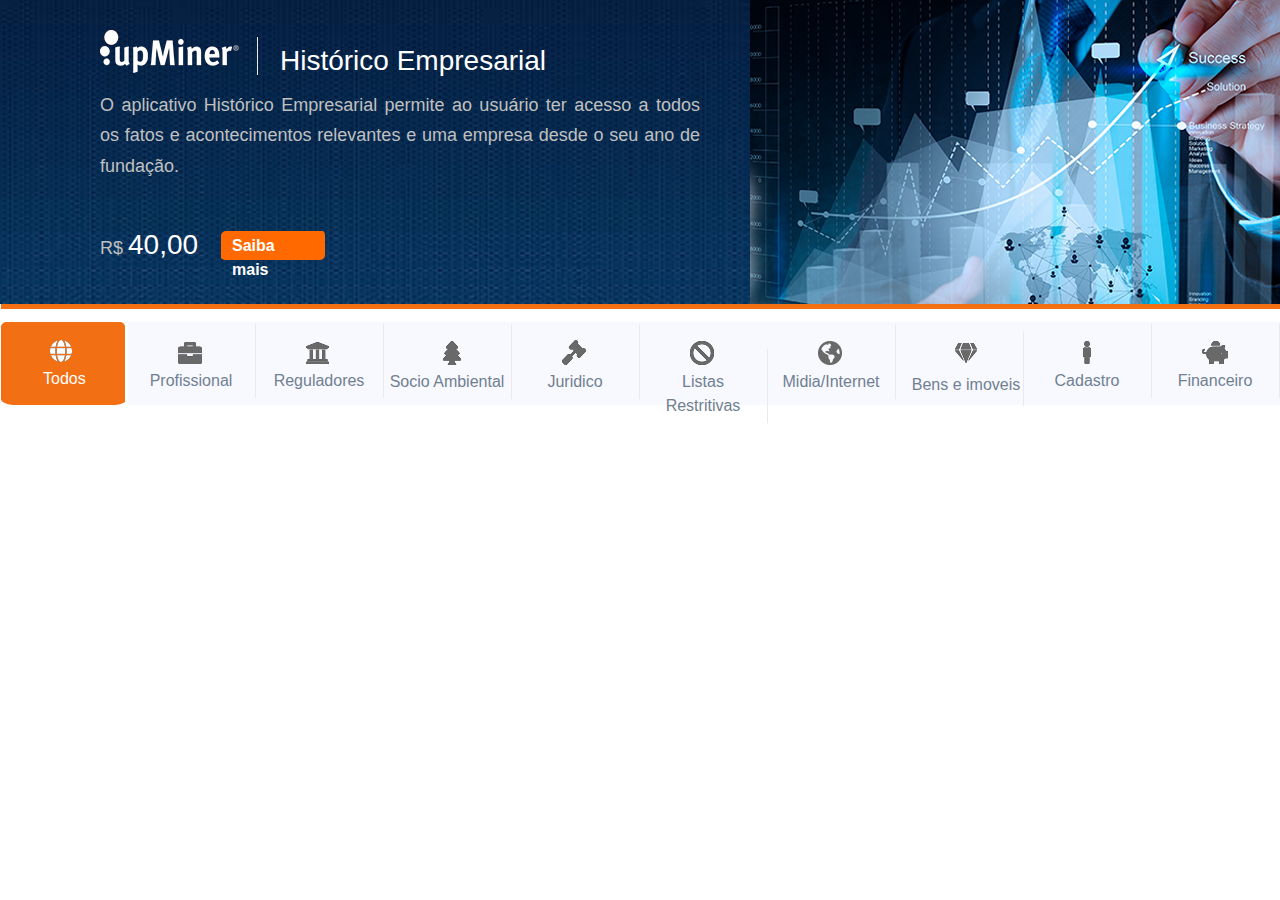
<file: TESTEFRONT/layout1/index.html>
<!DOCTYPE html>
        <html lang="br">
        <head>
            <meta charset="UTF-8">
            <meta name="viewport" content="width=device-width, initial-scale=1.0">
            <link rel="stylesheet" href="css/style.css">
            <link rel="stylesheet" href="css/bootstrap.min (1).css">
          
            <title>website</title>
        </head>
        <body>



            <header>
                <div class="bannerAzul">
                    <div class="bannerEsquerdo">
              
                        <div class="logo"></div>
                        <div class="separa"></div>
                      <p>Histórico Empresarial</p>

                      <p class="texto">O aplicativo Histórico Empresarial permite ao usuário
                          ter acesso a todos os fatos e acontecimentos relevantes e uma empresa
                          desde o seu ano de fundação.
                      </p>
                      <p class="preco">R$ <span>40,00</span></p>
                      <a href="detalhe.html" class="saiba">Saiba mais</a>
                    </div>

                  
                </div>
              
            
              
            </header>
            


          <div class="linha-hor"></div>

          <section class="categorias">
            <div id="ex-3">
            <div class="topnav">
                <a  href="" class="todos" class="main-btn filter-btn active" id="all-btn">
                    <img src="fonts/globe-solid.png" alt=""><p>Todos</p></img>
                </a>
                <a href="" class="gray" class="main-btn filter-btn" id="dev-btn"><img src="fonts/brief.png" alt=""><p>Profissional</p>
                    <img class="forma" src="fonts/forma1-5Maior.png" alt="" />    
                </a>



                    
                <a  href="" class="gray"  class="main-btn filter-btn" id="dev-btn"><img src="fonts/university.png" alt=""><p>Reguladores</p>
                    <img class="forma" src="fonts/forma1-2.png" alt="" />
                </a>
                
                <a  href="" class="gray" class="main-btn filter-btn" id="dsg-btn"><img style="margin: 0px 9px;" src="fonts/tree-solid.png" alt=""><p style="margin: 3px 14;">Socio Ambiental</p>
                    <img class="forma" src="fonts/forma1-2.png" alt="" />
                </a>
                
                <a  href="" class="gray" class="main-btn filter-btn" id="seo-btn"><img src="fonts/gavel-solid.png" alt=""><p style="margin: 4px 10;">Juridico</p>
                    <img class="forma" src="fonts/forma1-2.png" alt="" />
                </a>
                
                <a  href="" class="gray" class="main-btn filter-btn" id="seo-btn"><img src="fonts/ban-solid.png" alt=""><p>Listas Restritivas</p>
                    <img class="forma" src="fonts/forma1-2.png" alt="" />
                </a>
                
                <a  href="" class="gray" class="main-btn filter-btn" id="seo-btn"><img src="fonts/globe1.png" alt=""><p>Midia/Internet</p>
                    <img class="forma" src="fonts/forma1-2.png" alt="" />
                </a>
                
                <a  href="" class="gray" class="main-btn filter-btn" id="seo-btn"><img style="margin: 0px 9px;" src="fonts/gem-solid.png" alt=""><p style="margin: 9px 0;">Bens e imoveis</p>
                    <img class="forma" src="fonts/forma1-2.png" alt="" />
                </a>
                <a  href="" class="gray" class="main-btn filter-btn" id="seo-btn"><img style="margin: 0px 9px;" src="fonts/male-solid2.png" alt=""><p style="margin: 6px 14;">Cadastro</p>
                    <img class="forma" src="fonts/forma1-2.png" alt="" />
                </a>
                <a  href="" class="gray" class="main-btn filter-btn" id="seo-btn"><img src="fonts/pig2.png"  alt=""><p>Financeiro</p>
                    <img class="forma" src="fonts/forma1-2.png" alt="" />
                </a>
                
            </div>
          </div>
          </section>

    

            <!--  
                <div class="filtro">
                    <img class="ordenar" src="fonts/camada2.png" alt="">
                  
                    <select>
                        <option value="1">Lançamento</option>
                        <option value="2"></option>
                        <option value="3"></option>
                        <option value="4"></option>
                        <option value="5"></option>
                        <option value="6"></option>
                        <option value="7"></option>
                        <option value="8"></option>
                        <option value="9"></option>
                        <option value="10"></option>
                        <option value="11"></option>
                    </select>  
            -->
                            
                                  
                           
             
                
        </body>
        </html>
</file>
<file: TESTEFRONT/layout1/css/style.css>
*{
    margin: 0;
    padding: 0;
    box-sizing: border-box;
}
html,body{
    height: 100%;
}

header .bannerAzul{
    margin: 0;
    position: relative;
    bottom: 10px;
    width: 100%;
    height: 393px;
    background-repeat: no-repeat;
   background-image: url('../fonts/bannerAzul.png');
   
}
 header .bannerEsquerdo{
    
    width: 100%;
    max-width: 750px;
    height: 314px;
    background-repeat: no-repeat;
    background-image: url('../fonts/bannerEsq.png');
    background-size: cover;
    background-position: center;
    
}
.bannerEsquerdo  .separa{
    background-image: url('../fonts/forma1-10.png');
    width: 5px;
    height: 40px;
    position: absolute;
    margin: 45px 255px;
}
.bannerEsquerdo p{
    width: 305px;
    height: 40px;
    position: absolute;
    margin: 50px 280px;
    color: white;
    font-size: 28px;
    font-family: Arial, Helvetica, sans-serif;
    font-weight: 200;
}
.bannerEsquerdo  .texto{
    width: 600px;
    height: 30px;
    line-height: 1.9rem;
    text-align: justify;
    font-weight: 100;
    color: silver;
    font-family: Arial, Helvetica, sans-serif;
    font-size: 18px;
    margin: 100px 100px;
}
.bannerEsquerdo .preco{
    width: 600px;
    height: 30px;
    line-height: 1.9rem;
    text-align: justify;
    font-weight: 100;
    color: silver;
    font-family: Arial, Helvetica, sans-serif;
    font-size: 18px;
    margin: 240px 100px;
}
.bannerEsquerdo span{  
    color: white;
    font-size: 28px;
}
.bannerEsquerdo a.saiba {
    width: 105px;
    border-radius: 5px;
    height: 30px;
    text-decoration: none;
    position: absolute;
    font-size: 16px;
    color: white;
    font-weight: bold;
    background-image: url('../fonts/retanguloArredondado.png');
    margin: 240px 220px;
    padding: 4px 12px;
    border: 0;
    
}
header .bannerCinza{
    margin: 0;
    position: relative;
    bottom: 10px;
    width: 100%;
    height: 308px;
    background-repeat: no-repeat;
   background-color: silver;
}
 header .banner-2{
    float: right;
    width: 100%;
    max-width: 750px;
    height: 306px;
    background-repeat: no-repeat;
    background-image: url('../in/bannner-direito.png');
    background-size: cover;
    background-position: center;
    
}
.banner-2  .separa{
    background-image: url('../fonts/forma1-2Maior.png');
    width: 5px;
    height: 40px;
    position: relative;
    margin: 40px -360px;
}
.banner-2 p.title{
    width: 305px;
    height: 20px;
    bottom: 70px;
    font-size: 26px;
    position: relative;
    background-position: center;
    margin: 10px -390px;
    background-image: url('../in/title.png');
    background-repeat: no-repeat;
}
.banner-2  .texto{
    width: 600px;
    height: 30px;
    line-height: 1.9rem;
    text-align: justify;
    font-weight: 100;
    color: slategray;
    font-family: Arial, Helvetica, sans-serif;
    font-size: 18px;
    margin: -40px -530px;
}
.banner-2 .preco{
    width: 600px;
    height: 30px;
    line-height: 1.9rem;
    text-align: justify;
    font-weight: 100;
    color: black;
    font-family: Arial, Helvetica, sans-serif;
    font-size: 28px;
    margin: 120px -530px;
}
.banner-2 .logo{
    background-image: url('../in/logo.png');
    background-repeat: no-repeat;
    width: 139px;
    height: 43px;
    margin: 40px -530px;
    position: absolute; 
    
}

  .logo{
    background-image: url('../fonts/logoUpminer.png');
    background-repeat: no-repeat;
    width: 139px;
    height: 43px;
    margin: 40px 100px;
    position: absolute; 
    
}
.linha-hor{
    background-image: url('../fonts/retang1-16.png');
    width: 100%;
    height: 145px;
    bottom: 90px;
    position: relative;
    background-repeat: no-repeat;
}
.linha-hor-2{
    background-image: url('../fonts/retang1-16.png');
    width: 100%;
    height: 145px;
    bottom: 13px;
    position: relative;
    background-repeat: no-repeat;
}
.banner-2 a.saiba {
    width: 105px;
    border-radius: 5px;
    height: 30px;
    text-decoration: none;
    position: absolute;
    font-size: 16px;
    color: white;
    font-weight: bold;
    background-image: url('../fonts/retanguloArredondado.png');
    margin: -150px -400px;
    padding: 4px 12px;
    border: 0;
    
}
.link-volta{
    position: relative;
    bottom: 120px;
    margin: 10px 120px;
    
}
section.galeria{
    position: relative;
    margin: -60px 120px;
    border: 0px solid black;
}
.galeria img.dir{
    position: relative;
    padding-left: 20px;
}
.galeria img.set{
    
    padding-left: 20px;
}
.galeria img.esq{
    
    padding-right: 20px;
}
.galeria .text-1{
    float: left;
    position: relative;
    margin: 4px 30px;
    padding: 0px 30px ;
}
.galeria .text-2{
    float: left;
    position: relative;
    margin: 4px 30px;
    padding: 0px 30px ;
}
section.texto-chamada2{
    position: relative;
    margin: 120px 180px;
    
    
}
.precoRodape{
    float: left;
    position: relative;
    margin: -74px 140px;
    padding: 0px 30px ;
}
.precoRodape span{
    margin: 10px;
    font-size: 26px;
}
.precoRodape .botao{
    position: relative;
    bottom: 6px;
    padding-left: 10px;
}
 p.textSaiba{
     color: white;
     font-weight: 600;
    margin-left: 165px;
    bottom: 40px;
    height: 20px;
    position: relative;
}

section.categorias{
    width: 100%;
    max-width: 1280px;
    bottom: 210px;
    margin: 0 auto;
    position: relative;
    height: 80px;
   
    
}
.topnav a{
    float: left;
    width: 100%;
    display: inline;
    color: green;
    padding: 18px 50px;
    text-decoration: none;
     position: relative;
    
}
.topnav a p{
    
    color: white;
    margin: 5px -7px;
    text-decoration: none;
    position: relative;
}
.topnav a.todos{
    position: relative;
  background-image: url('../fonts/retang1-15.png');
    height: 85px;
    width: 10%;
    background-repeat: no-repeat;
    margin:-8px 0;
    border-radius: 10% 10%;
    text-decoration: none;
    
    
}
.topnav a.gray{
    background-color: ghostwhite;
    height: 83px;
    width: 10%;
    padding: 8px -20px;
    background-repeat: no-repeat;
    margin:-6px 0px;
    text-decoration: none;
}

.topnav a.gray p{
    right: 40px;
    text-align: center;
    display: block;
    width: 120px;
  
    display: block;
    position: relative;
    top: 0px;
    color:slategrey;
    font-weight: 100;
}
.topnav a  .forma{
    position: relative;
    left:76px;
    bottom: 76px;
    height: 78px;  
}
 .filtro{
   position: relative;
   bottom: 200px;
}
 .ordenar{
    position: relative;
   top: 27px;
   left: 34px;
}
.filtro .sel{
    position: relative;
    left: 30px;
    top: 20px;
    width: 205px;
    padding: 5px;
    border-radius: 5px;
    border: 1px solid silver;
}

#app{
    bottom: 150px;
    position: relative;
}
</file>
